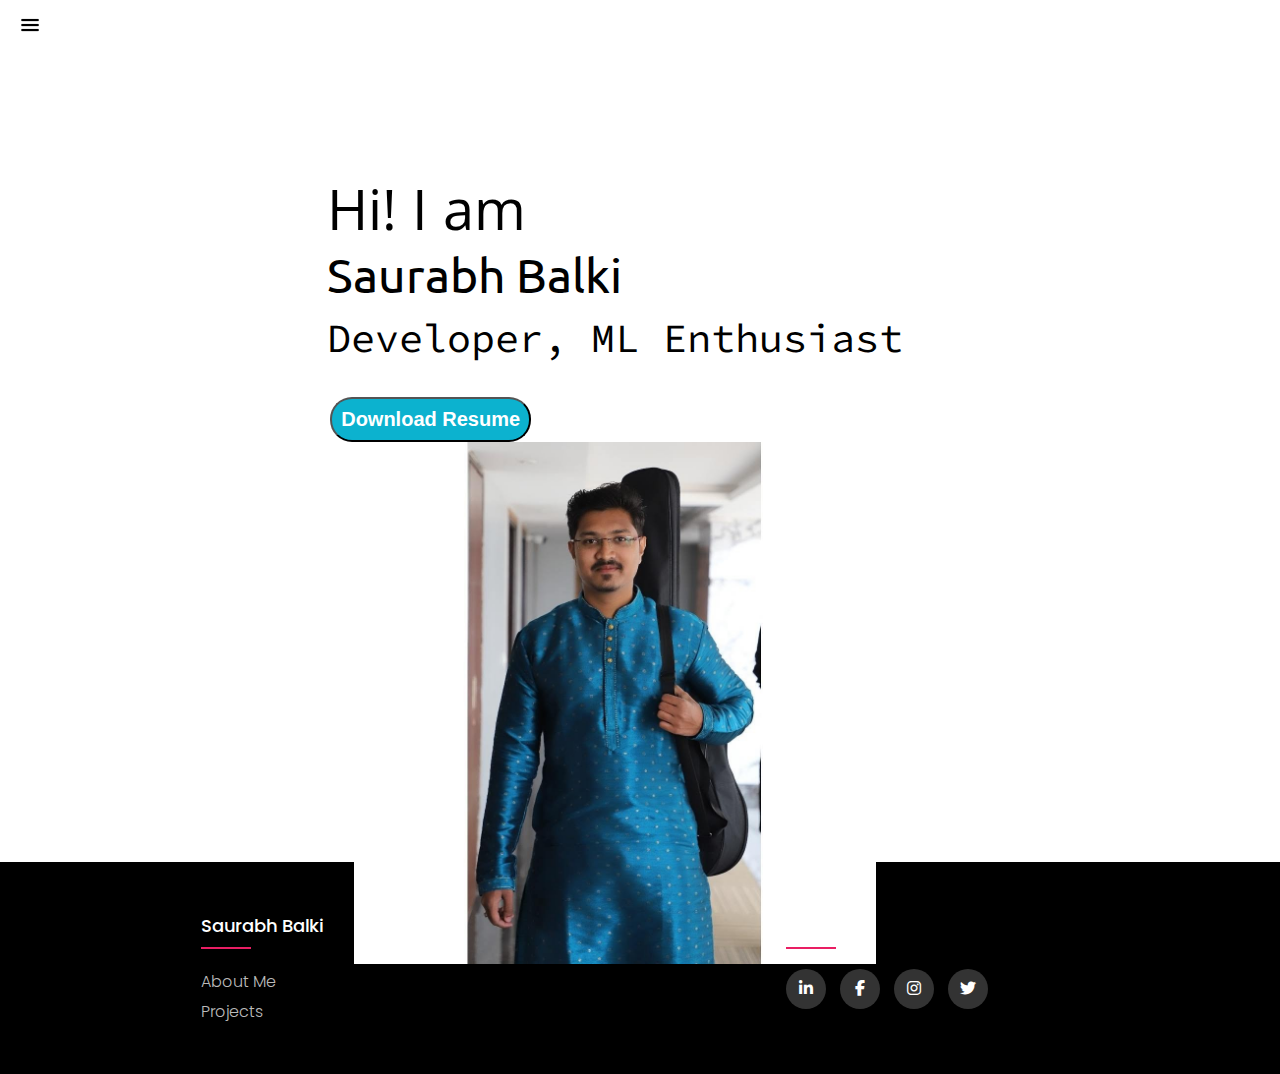
<file: index.html>
<!DOCTYPE html>
<html lang="en">

<head>
  <meta charset="UTF-8" />
  <meta http-equiv="X-UA-Compatible" content="IE=edge" />
  <meta name="viewport" content="width=device-width, initial-scale=1.0" />
  <title>Saurabh Balki</title>
  <link rel="stylesheet" href="style/style.css" />
  <link rel="stylesheet" type="text/css" href="https://cdnjs.cloudflare.com/ajax/libs/font-awesome/6.1.1/css/all.min.css">
</head>

<body>
  <div class="container">
    <div class="sidebar sidebarGo">
      <nav>
        <ul>
          <li><a href="/index.html">Home</a></li>
          <li><a href="/intro.html">My Intro</a></li>
          <li><a href="/project.html">Projects</a></li>
          <!-- <li><a href="/contact.html">Contact</a></li> -->
        </ul>
      </nav>
    </div>
    <div class="main">
      <div class="hamburger">
        <img class="ham" src="/Hamburger_icon.png" alt="" width="20px">
        <img class="cross" src="/cross.png" alt="" width="20px">
      </div>
      <div class="infoContainer">
        <div class="devInfo">
          <div class="hello">Hi! I am</div>
          <div class="name">Saurabh Balki</div>
          <div class="about">Developer, ML Enthusiast</div>
          <div class="buttons">
            <a href="/resume/Resume_Saurabh_Vilas_Balki.pdf" target="_blank"><button class="btn">Download
                Resume</button></a>
            <!-- <a href="/contact.html"><button class="btn">Contact Me</button></a> -->
          </div>
        </div>
        <div class="devPic">
          <img src="images/saurabh.jpg" alt="Saurabh Balki" />
        </div>
      </div>
    </div>
  </div>
  <div class="footercontainer">
    <footer class="footer">
      <div class="footercontainer2">
        <div class="row">
          <div class="footer-col">
            <h4>Saurabh Balki</h4>
            <ul>
              <li><a href="/intro.html">About me</a></li>
              <li><a href="/project.html">Projects</a></li>
            </ul>
          </div>
          <div class="footer-col">
            <h4>Follow me</h4>
            <div class="social-links">
              <a href="https://www.linkedin.com/in/saurabh-balki-6a4ab1160/"><i class="fab fa-linkedin-in"></i></a>
              <a href="https://www.facebook.com/saurabh.balki"><i class="fab fa-facebook-f"></i></a>
              <a href="https://www.instagram.com/mr._balki/"><i class="fab fa-instagram"></i></a>
              <a href="https://twitter.com/SaurabhBalki"><i class="fab fa-twitter"></i></a>
            </div>
          </div>
        </div>
      </div>
    </footer>
  </div>
  <script src="/script.js"></script>
</body>

</html>
</file>
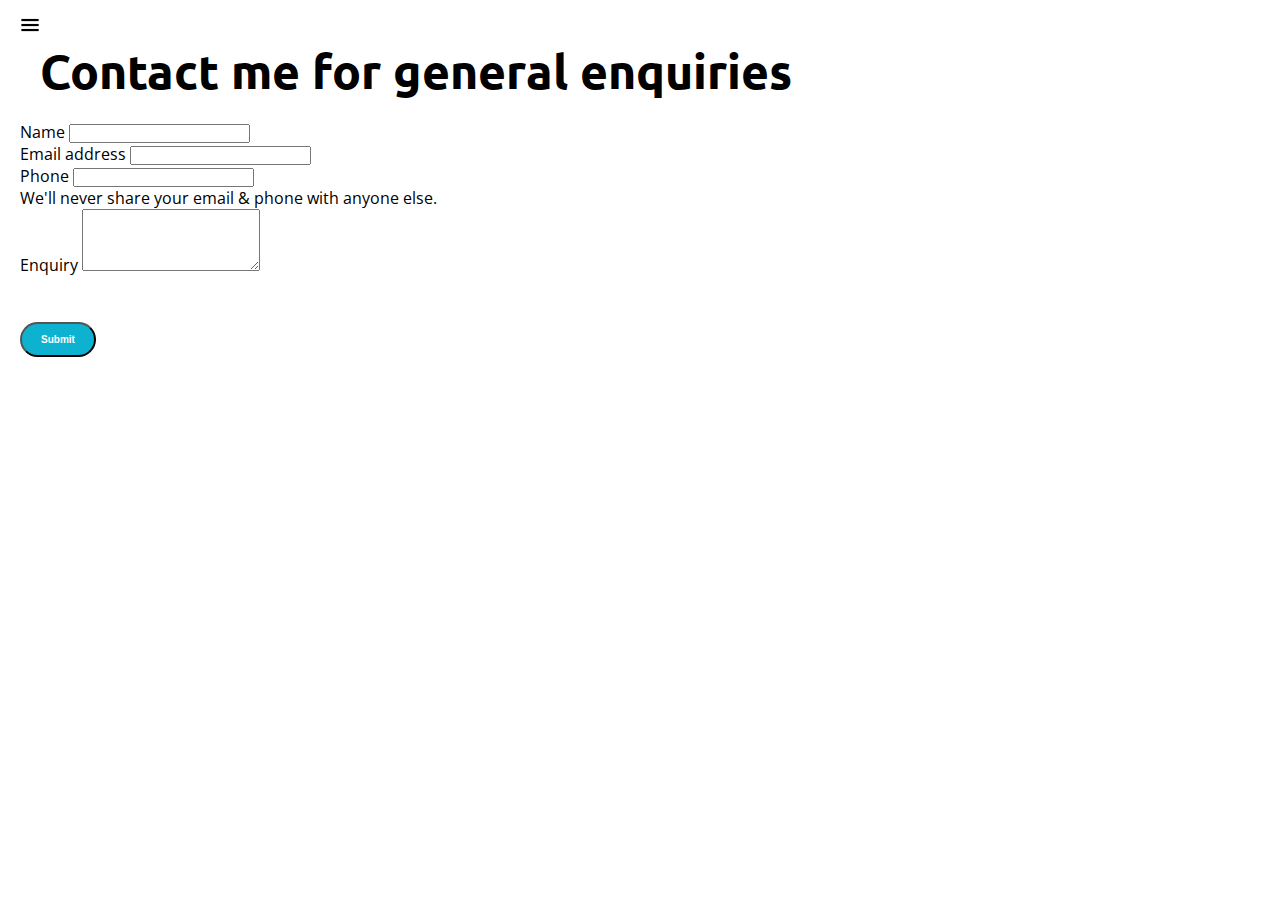
<file: contact.html>
<!DOCTYPE html>
<html lang="en">
  <head>
    <meta charset="UTF-8" />
    <meta http-equiv="X-UA-Compatible" content="IE=edge" />
    <meta name="viewport" content="width=device-width, initial-scale=1.0" />
    <title>Saurabh Balki</title>
    <link rel="stylesheet" href="style/style.css" />
  </head>
  <body>
    <div class="container">
      <div class="sidebar sidebarGo">
        <nav>
          <ul>
            <li><a href="/index.html">Home</a></li>
            <li><a href="/intro.html">My Intro</a></li>
            <li><a href="/project.html">Projects</a></li>
            <li><a href="/contact.html">Contact</a></li>
          </ul>
        </nav>
      </div>
      <div class="main">
        <div class="hamburger">
          <img class="ham" src="/Hamburger_icon.png" alt="" width="20px">
          <img class="cross" src="/cross.png" alt="" width="20px">
        </div>
        <div class="contactform">
          <h1>Contact me for general enquiries</h1>
          <form onsubmit="sendEmail(); reset(); return false;">
            <div class="mb-3">
              <label for="clientname" class="form-label">Name</label>
              <input type="name" class="form-control" id="clientname" required>
            </div>
            <div class="mb-3">
              <label for="clientemail" class="form-label">Email address</label>
              <input type="email" class="form-control" id="clientemail" aria-describedby="emailHelp" required>
            </div>
            <div class="mb-3">
              <label for="clientphone" class="form-label">Phone</label>
              <input type="phone" class="form-control" id="clientphone" required>
              <div id="contactHelp" class="form-text">
                We'll never share your email & phone with anyone else.
              </div>
            </div>
            <div class="mb-3">
              <label for="clientenquiry" class="form-label">Enquiry</label>
              <textarea rows="4" type="enquiry" class="form-control" id="clientenquiry" ></textarea>
            </div>
            <div class="buttons">
              <button type="submit" class="btn btn-sm">Submit</button>
            </div>
          </form>
        </div>
      </div>
    </div>
    <script src="/script.js"></script>
    <script src=" https://smtpjs.com/v3/smtp.js"></script>
    <script>
      function sendEmail(){
        Email.send({
          // SecureToken: "7ee6c03c-5e8f-473c-b08e-64790e0396b0",
          // Host : "smtp.elasticemail.com",
          // Username : "",
          // Password : "",
          // To : '',
          From : document.getElementById('clientemail').value,
          Subject : "New Enquiry received",
          Body : "Name: " + document.getElementById('clientname').value
              + "<br>Email: " + document.getElementById('clientemail').value
              + "<br>Phone no.: " + document.getElementById('clientphone').value
              + "<br>Enquiry: " + document.getElementById('clientenquiry').value
        }).then(
          message => alert(message)
        );
      }
    </script>
  </body>
</html>
</file>
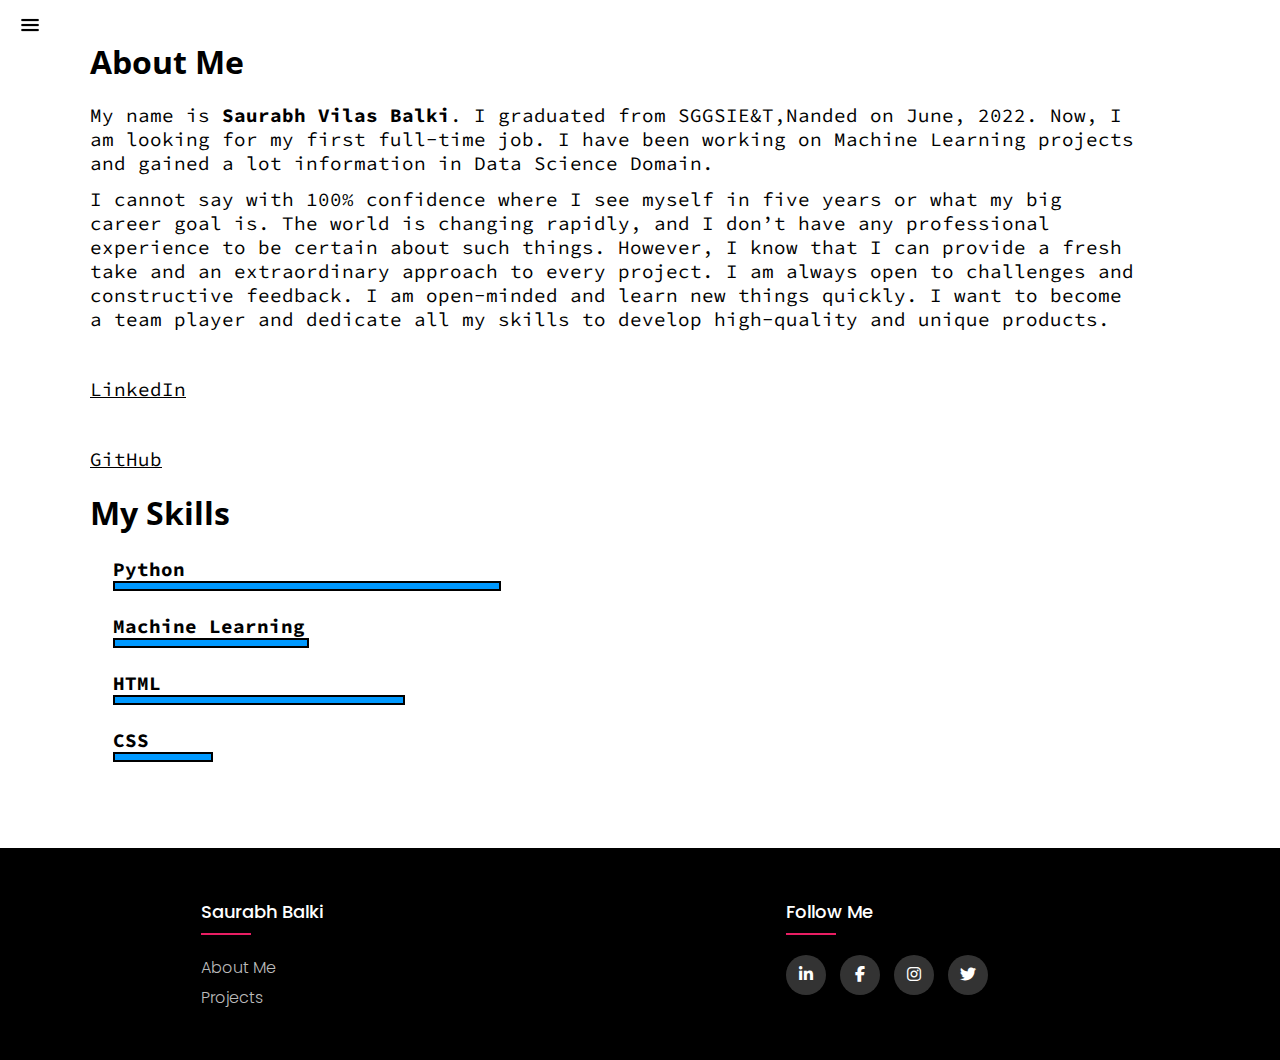
<file: intro.html>
<!DOCTYPE html>
<html lang="en">

<head>
    <meta charset="UTF-8" />
    <meta http-equiv="X-UA-Compatible" content="IE=edge" />
    <meta name="viewport" content="width=device-width, initial-scale=1.0" />
    <title>Saurabh Balki</title>
    <link rel="stylesheet" href="style/style.css" />
    <link rel="stylesheet" type="text/css" href="https://cdnjs.cloudflare.com/ajax/libs/font-awesome/6.1.1/css/all.min.css">
</head>

<body>
    <div class="container">
        <div class="sidebar sidebarGo">
            <nav>
                <ul>
                    <li><a href="/index.html">Home</a></li>
                    <li><a href="/intro.html">My Intro</a></li>
                    <li><a href="/project.html">Projects</a></li>
                    <!-- <li><a href="/contact.html">Contact</a></li> -->
                </ul>
            </nav>
        </div>
        <div class="main">
            <div class="hamburger">
                <img class="ham" src="/Hamburger_icon.png" alt="" width="20px">
                <img class="cross" src="/cross.png" alt="" width="20px">
            </div>
            <div class="intro">
                <h2>About Me</h2>
                <p>My name is <b>Saurabh Vilas Balki</b>. I graduated from SGGSIE&T,Nanded on June, 2022. Now, I am
                    looking for my first full-time job. I have been working on Machine Learning projects and gained a
                    lot information in Data Science Domain.</p>
                <p>I cannot say with 100% confidence where I see myself in five years or what my big career goal is. The
                    world is changing rapidly, and I don’t have any professional experience to be certain about such
                    things. However, I know that I can provide a fresh take and an extraordinary approach to every
                    project. I am always open to challenges and constructive feedback. I am open-minded and learn new
                    things quickly. I want to become a team player and dedicate all my skills to develop high-quality
                    and unique products.</p>
                <br>
                <p><a href="https://www.linkedin.com/in/saurabh-balki-6a4ab1160/">LinkedIn</a></p><br>
                <p><a href="https://github.com/connectsaurabhbalki">GitHub</a></p>

                <h2>My Skills</h>
                    <div class="skillContainer">
                        <div class="skillItem">Python <div class="skill hundred"></div>
                        </div>
                        <div class="skillItem">Machine Learning <div class="skill fifty"></div>
                        </div>
                        <div class="skillItem">HTML <div class="skill seventyfive"></div>
                        </div>
                        <div class="skillItem">CSS <div class="skill twentyfive"></div>
                        </div>
                    </div>
            </div>
        </div>
    </div>
    <div class="footercontainer">
        <footer class="footer">
          <div class="footercontainer2">
            <div class="row">
              <div class="footer-col">
                <h4>Saurabh Balki</h4>
                <ul>
                  <li><a href="/intro.html">About me</a></li>
                  <li><a href="/project.html">Projects</a></li>
                </ul>
              </div>
              <div class="footer-col">
                <h4>Follow me</h4>
                <div class="social-links">
                    <a href="https://www.linkedin.com/in/saurabh-balki-6a4ab1160/"><i class="fab fa-linkedin-in"></i></a>
                    <a href="https://www.facebook.com/saurabh.balki"><i class="fab fa-facebook-f"></i></a>
                    <a href="https://www.instagram.com/mr._balki/"><i class="fab fa-instagram"></i></a>
                    <a href="https://twitter.com/SaurabhBalki"><i class="fab fa-twitter"></i></a>
                </div>
              </div>
            </div>
          </div>
        </footer>
      </div>
    <script src="/script.js"></script>
</body>

</html>
</file>
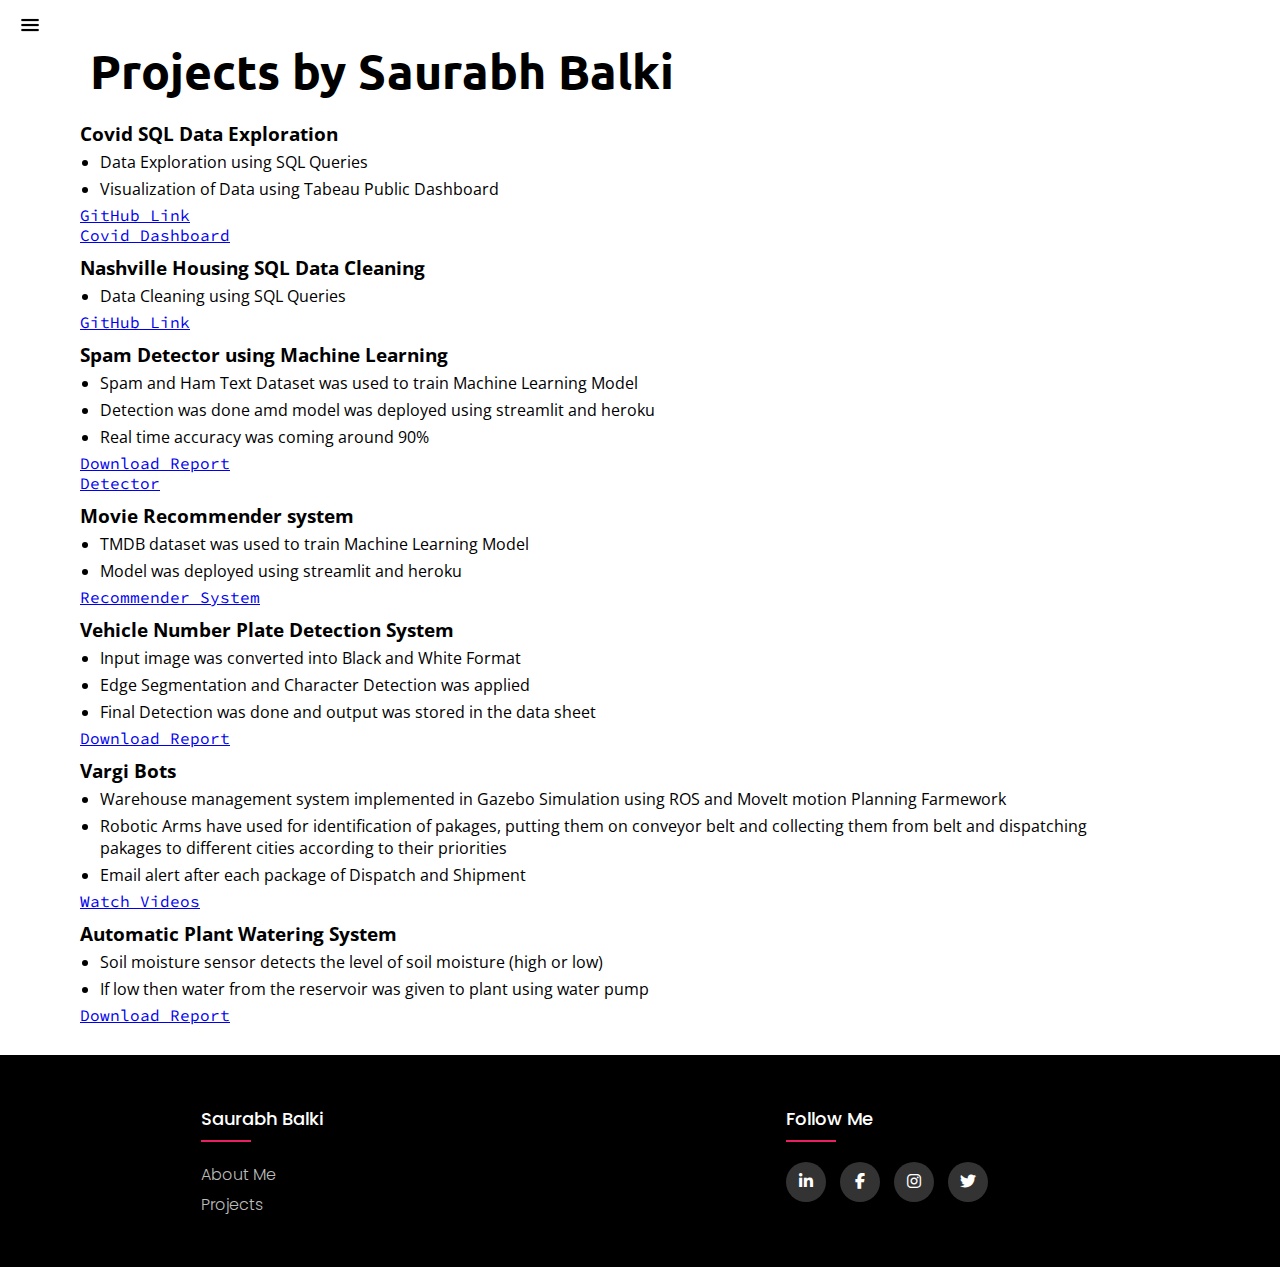
<file: project.html>
<!DOCTYPE html>
<html lang="en">

<head>
  <meta charset="UTF-8" />
  <meta http-equiv="X-UA-Compatible" content="IE=edge" />
  <meta name="viewport" content="width=device-width, initial-scale=1.0" />
  <title>Saurabh Balki</title>
  <link rel="stylesheet" href="style/style.css" />
  <link rel="stylesheet" type="text/css" href="https://cdnjs.cloudflare.com/ajax/libs/font-awesome/6.1.1/css/all.min.css">
</head>

<body>
  <div class="container">
    <div class="sidebar sidebarGo">
      <nav>
        <ul>
          <li><a href="/index.html">Home</a></li>
          <li><a href="/intro.html">My Intro</a></li>
          <li><a href="/project.html">Projects</a></li>
          <!-- <li><a href="/contact.html">Contact</a></li> -->
        </ul>
      </nav>
    </div>
    <div class="main">
      <div class="hamburger">
        <img class="ham" src="/Hamburger_icon.png" alt="" width="20px">
        <img class="cross" src="/cross.png" alt="" width="20px">
      </div>
      <div class="projectContainer">
        <h1>Projects by Saurabh Balki</h1>
        <div class="projectItem">
          <h3>Covid SQL Data Exploration</h3>
          <p><ul>
            <li>Data Exploration using SQL Queries</li>
            <li>Visualization of Data using Tabeau Public Dashboard</li>
          </ul></p>
          <p><a href="https://github.com/connectsaurabhbalki/Covid_SQL_Data_Exploration" target="_blank">GitHub Link</a><br>
          <a href="https://public.tableau.com/app/profile/saurabh.vilas.balki/viz/CovidDashboard_16574772269020/Dashboard1?publish=yes" target="_blank">Covid Dashboard</a></p>
        </div>
        <div class="projectItem">
          <h3>Nashville Housing SQL Data Cleaning</h3>
          <p><ul>
            <li>Data Cleaning using SQL Queries</li>
          </ul></p>
          <p><a href="https://github.com/connectsaurabhbalki/Nashville_Housing_SQL_Data_Cleaning" target="_blank">GitHub Link</a></p>
        </div>
        <div class="projectItem">
          <h3>Spam Detector using Machine Learning</h3>
          <p><ul>
            <li>Spam and Ham Text Dataset was used to train Machine Learning Model</li>
            <li>Detection was done amd model was deployed using streamlit and heroku</li>
            <li>Real time accuracy was coming around 90%</li>
          </ul></p>
          <p><a href="/project_report/Spam_Detection_Using_Machine_Learning.pdf" target="_blank">Download Report</a><br>
            <a href="http://sms-spam-detector-sggs.herokuapp.com/" target="_blank">Detector</a>
          </p>
        </div>
        <div class="projectItem">
          <h3>Movie Recommender system</h3>
          <p><ul>
            <li>TMDB dataset was used to train Machine Learning Model</li>
            <li>Model was deployed using streamlit and heroku</li>
          </ul></p>
          <p><a href="http://movie-recommendations-s.herokuapp.com/" target="_blank">Recommender System</a></p>
        </div>
        <div class="projectItem">
          <h3>Vehicle Number Plate Detection System</h3>
          <p><ul>
            <li>Input image was converted into Black and White Format</li>
            <li>Edge Segmentation and Character Detection was applied</li>
            <li>Final Detection was done and output was stored in the data sheet</li>
          </ul></p>
          <p><a href="/project_report/VehicleNumberPlateDetectionUsingMATLAB.pdf" target="_blank">Download Report</a></p>
        </div>
        <div class="projectItem">
          <h3>Vargi Bots</h3>
          <p><ul>
            <li>Warehouse management system implemented in Gazebo Simulation using ROS and MoveIt motion Planning Farmework</li>
            <li>Robotic Arms have used for identification of pakages, putting them on conveyor belt and collecting them from belt and dispatching pakages to different cities according to their priorities</li>
            <li>Email alert after each package of Dispatch and Shipment</li>
          </ul></p>
          <p><a href="https://www.youtube.com/playlist?list=PLTUT2hvG-72VDdfdNS_51TaTV6nEeSn0l" target="_blank">Watch Videos</a></p>
        </div>
        <div class="projectItem">
          <h3>Automatic Plant Watering System</h3>
          <p><ul>
            <li>Soil moisture sensor detects the level of soil moisture (high or low)</li>
            <li>If low then water from the reservoir was given to plant using water pump</li>
          </ul></p>
          <p><a href="/project_report/AutomaticPlantWateringSystem.pdf" target="_blank">Download Report</a></p>
        </div>
      </div>
    </div>
  </div>
  <div class="footercontainer">
    <footer class="footer">
      <div class="footercontainer2">
        <div class="row">
          <div class="footer-col">
            <h4>Saurabh Balki</h4>
            <ul>
              <li><a href="/intro.html">About me</a></li>
              <li><a href="/project.html">Projects</a></li>
            </ul>
          </div>
          <div class="footer-col">
            <h4>Follow me</h4>
            <div class="social-links">
              <a href="https://www.linkedin.com/in/saurabh-balki-6a4ab1160/"><i class="fab fa-linkedin-in"></i></a>
              <a href="https://www.facebook.com/saurabh.balki"><i class="fab fa-facebook-f"></i></a>
              <a href="https://www.instagram.com/mr._balki/"><i class="fab fa-instagram"></i></a>
              <a href="https://twitter.com/SaurabhBalki"><i class="fab fa-twitter"></i></a>
            </div>
          </div>
        </div>
      </div>
    </footer>
  </div>
  <script src="/script.js"></script>
</body>

</html>
</file>
<file: style/style.css>
@import url('https://fonts.googleapis.com/css2?family=Open+Sans&family=Poppins:wght@300&family=Source+Code+Pro&family=Ubuntu:wght@500&display=swap');

* {
  margin: 0;
  padding: 0;
}

.sidebar {
  position: absolute;
  background-color: rgb(156, 156, 156);
  width: 200px;
  height: 100vh;
  font-family: "Ubuntu", sans-serif;
  transition: transform 0.3s ease-in;
}

.sidebar nav {
  padding: 20px;
  font-size: 25px;
}

.sidebar nav li {
  list-style: none;
  padding: 33px 0;
}

.sidebar nav li a {
  text-decoration: none;
  color: black;
}

.main {
  /* background-color: yellow; */
  padding: 20px;
  width: 93vw;
  /* height: 80vh; */
  font-family: "Open Sans", sans-serif;
}

.container {
  display: flex;
}

.infoContainer {
  /* background-color: cyan; */
  height: 58vh;
  width: 80vw;
  margin: 150px auto;
  display: flex;
  justify-content: space-around;
  flex-wrap: wrap;
}

.devInfo {
    font-size: 16px;
    display: flex;
    justify-content: center;
    flex-direction: column;
}

.hello {
    font-size: 3.5em;
}

.name {
    font-size: 3em;
    font-family: "Ubuntu", sans-serif;
}

.about {
    font-size: 2.5em;
    font-family: 'Source Code Pro', monospace;
    margin-top: 10px;
}

.devPic img{
  height: 58vh;
}

/* .contactform {
  padding: 34px 0;
  
  font-family: "Ubuntu", sans-serif;
  margin: 0 50px;
  font-size: 10px;
}

.contactform h1 {
  
  font-family: 'Source Code Pro', monospace;
  font-size: 3em;
}

.mb-3 {
  padding: 10px 0;
  display: flex;
  flex-direction: column;
  font-size: 1.5em;
  width: 400px;
}

.mb-3 input {
  width: 20em;
  border-radius: 5px;
  margin: 6px 0 0 0;
  padding: 3px;
}

.mb-3 textarea {
  width: 20em;
  border-radius: 5px;
  margin: 6px 0 0 0;
  padding: 3px;
}

.contactform form {
  margin: 0 5em;
}

#contactHelp {
  font-size: 0.6em;
  color: rgb(0, 0, 49);
  margin: 0 5px;
  padding: 3px 0 0 0;
} */

.buttons {
  margin-top: 34px;
  font-size: 10px;
}

.btn {
  padding: 9px;
  border-radius: 22px;
  color: white;
  background-color: rgb(12, 178, 207);
  font-weight: bold;
  font-size: 2em;
  margin: 0 3px;
  cursor: pointer;
}

.btn-sm {
  font-size: 1em;
  padding: 10px 19px;
  margin: 12px 0;
}

.btn:hover {
  background-color: white;
  color: rgb(12, 178, 207);
}

h1 {
  font-family: "Ubuntu", sans-serif;
  margin: 20px;
  font-size: 3em;
}

.projectContainer {
  margin: 0 50px;
}

.projectItem {
  margin: 10px;
  font-family: "Open Sans", sans-serif;
  font-size: 16px;
}


p {
  font-family: 'Source Code Pro', monospace;
  font-size: 1em;
}

.projectItem li {
  margin: 5px 20px 5px;
}

.intro {
  margin: 0 50px;
  font-size: 16px;
}

.intro h2 {
  font-family: "Open Sans", sans-serif;
  margin: 20px 20px;
  font-size: 2em;
}

.intro p {
  font-family: 'Source Code Pro', monospace;
  margin: 12px 20px;
  font-size: 1.2em;
}

.intro a {
  color: black;
}

.skillContainer {
  padding: 1.2em;
  font-size: 0.6em;
}

.skillItem {
  display: flex;
  flex-direction: column;
  margin: 0 0 1.2em;
  font-family: 'Source Code Pro', monospace;
}


.skill {
  width: 300px;
  height: 6px;
  background-color: rgb(0, 153, 255);
  border: 2px solid black;
}

.hundred {
  width: 20em;
}

.fifty {
  width: 10em;
}

.seventyfive {
  width: 15em;
}

.twentyfive {
  width: 5em;
}

.sidebarGo {
  transform: translate(-200px, 0px);
  position: absolute;
}

.hamburger {
  position: absolute;
  cursor: pointer;
  top: 10px;
  left: 10px;
}

.ham {
  margin-top: 5px;
  margin-left: 10px;
}

.cross {
  margin-left: 150px;
  margin-top: 8px;
}

.footer {
  background-color: black;
  padding: 50px 0;
  font-family: 'Poppins', sans-serif;
}

.footercontainer2 {
  max-width: 1170px;
  /* background-color: red; */
  margin: auto;
}

.row {
  display: flex;
  justify-content: space-around;
  flex-wrap: wrap;
}

.footer-col {
  width: 25%;
  padding: 0 15px;
}

.footer-col h4 {
  font-size: 18px;
  color: white;
  text-transform: capitalize;
  margin-bottom: 30px;
  font-weight: 500;
  position: relative;
}

.footer-col h4::before {
  content: '';
  position: absolute;
  left: 0;
  bottom: -10px;
  background-color: #e91e63;
  height: 2px;
  box-sizing: border-box;
  width: 50px;
}

.footer-col ul {
  list-style: none;
}

.footer-col ul li:not(:last-child) {
  margin-bottom: 5px;
}

.footer-col ul li a {
  font-size: 16px;
  text-transform: capitalize;
  color: white;
  text-decoration: none;
  font-weight: 300;
  color: #bbbbbb;
  display: block;
  transition: all 0.3s ease;
}

.footer-col ul li a:hover {
  color: white;
  padding-left: 8px;
}

.footer-col .social-links a {
  display: inline-block;
  height: 40px;
  width: 40px;
  background-color: rgba(255,255,255,0.2);
  margin: 0 10px 10px 0;
  text-align: center;
  line-height: 40px;
  border-radius: 50%;
  color: white;
  transition: all 0.5s ease;
}

.footer-col .social-links a:hover {
  color: #000000;
  background-color: #ffffff;
}

@media (max-width: 1102px) {
  .devPic {
    display: none;
  }
}

@media (max-width: 1024px) {
  .devInfo {
    font-size: 10px;
  }

  .btn {
    font-size: 8px;
  }

  /* .contactform h1 {
    font-size: 20px;
  }

  .mb-3 {
    font-size: 12px;
  }

  .mb-3 input {
    width: 270px;
  }

  .contactform form {
    margin: 20px;
  }

  #contactHelp {
    font-size: 8px;
  } */

  .projectContainer h1 {
    font-size: 30px;
  }

  .projectItem {
    font-size: 14px;
  }

  .intro h2 {
    font-size: 20px;
  }

  .intro p {
    font-size: 15px;
  }


  .skillContainer {
    font-size: 15px;
  }


}

@media (max-width: 850px) {
  .footer-col {
    width: 50%;
    margin-bottom: 30px;
  }
}

@media (max-width: 768px) {
  .skillContainer {
    padding: 0;
    padding-top: 20px;
  }
}

@media (max-width: 425px) {
  .devInfo {
    font-size: 5px;
  }

  .btn {
    font-size: 5px;
  }

  /* .contactform h1 {
    font-size: 12px;
  }

  .mb-3 {
    font-size: 8px;
  } */

  .projectContainer h1 {
    font-size: 20px;
  }

  .projectItem {
    font-size: 10px;
  }

  .hundred {
    width: 200px;
  }
  
  .fifty {
    width: 100px;
  }
  
  .seventyfive {
    width: 150px;
  }
  
  .twentyfive {
    width: 50px;
  }

  .footer-col {
    width: 100%;
  }


}
</file>
